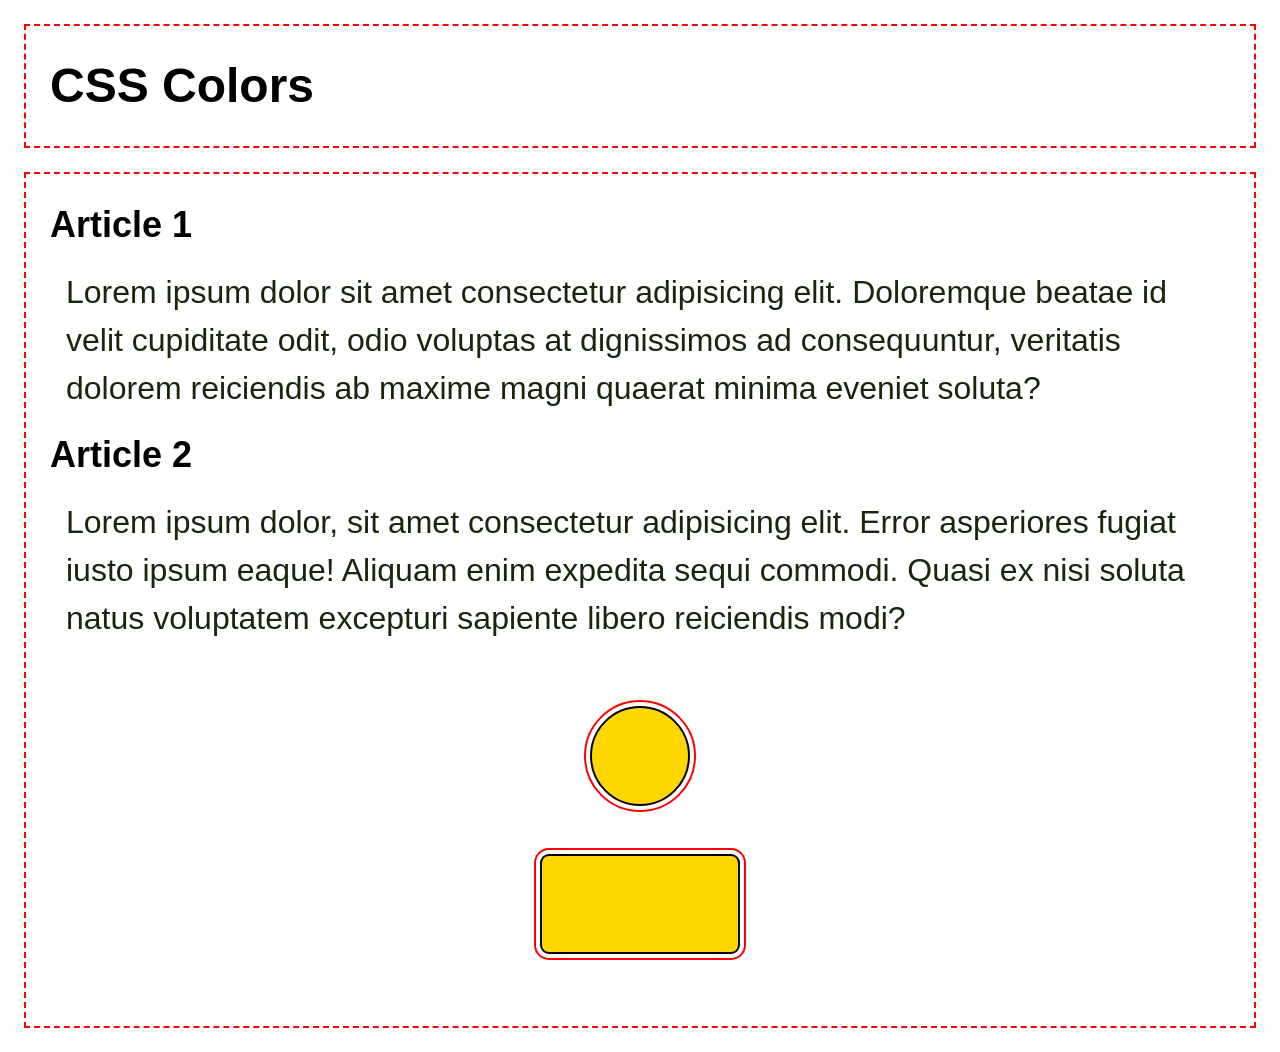
<file: index.html>
<!DOCTYPE html>
<html lang="en">

<head>
    <meta charset="UTF-8">
    <meta name="viewport" content="width=device-width, initial-scale=1.0">
    <link rel="stylesheet" href="style.css">
    <title>CSS Tutorial</title>
</head>

<body>
    <header class="container">
        <h1>CSS Colors</h1>
    </header>
    <main class="container">
        <article>
            <h2>Article 1</h2>
            <p id="first">Lorem ipsum dolor sit amet consectetur adipisicing elit. Doloremque beatae id velit cupiditate
                odit, odio
                voluptas at dignissimos ad consequuntur, veritatis dolorem reiciendis ab maxime magni quaerat minima
                eveniet
                soluta?</p>
        </article>

        <article>
            <h2>Article 2</h2>

            <p id="second" class="normal">Lorem ipsum dolor, sit amet consectetur adipisicing elit. Error asperiores
                fugiat iusto ipsum eaque! Aliquam
                enim expedita sequi commodi. Quasi ex nisi soluta natus voluptatem excepturi sapiente libero reiciendis
                modi?</p>
        </article>

        <div class="circle"></div>
        <div class="btn"></div>
        
    </main>
    <footer></footer>
</body>

</html>
</file>
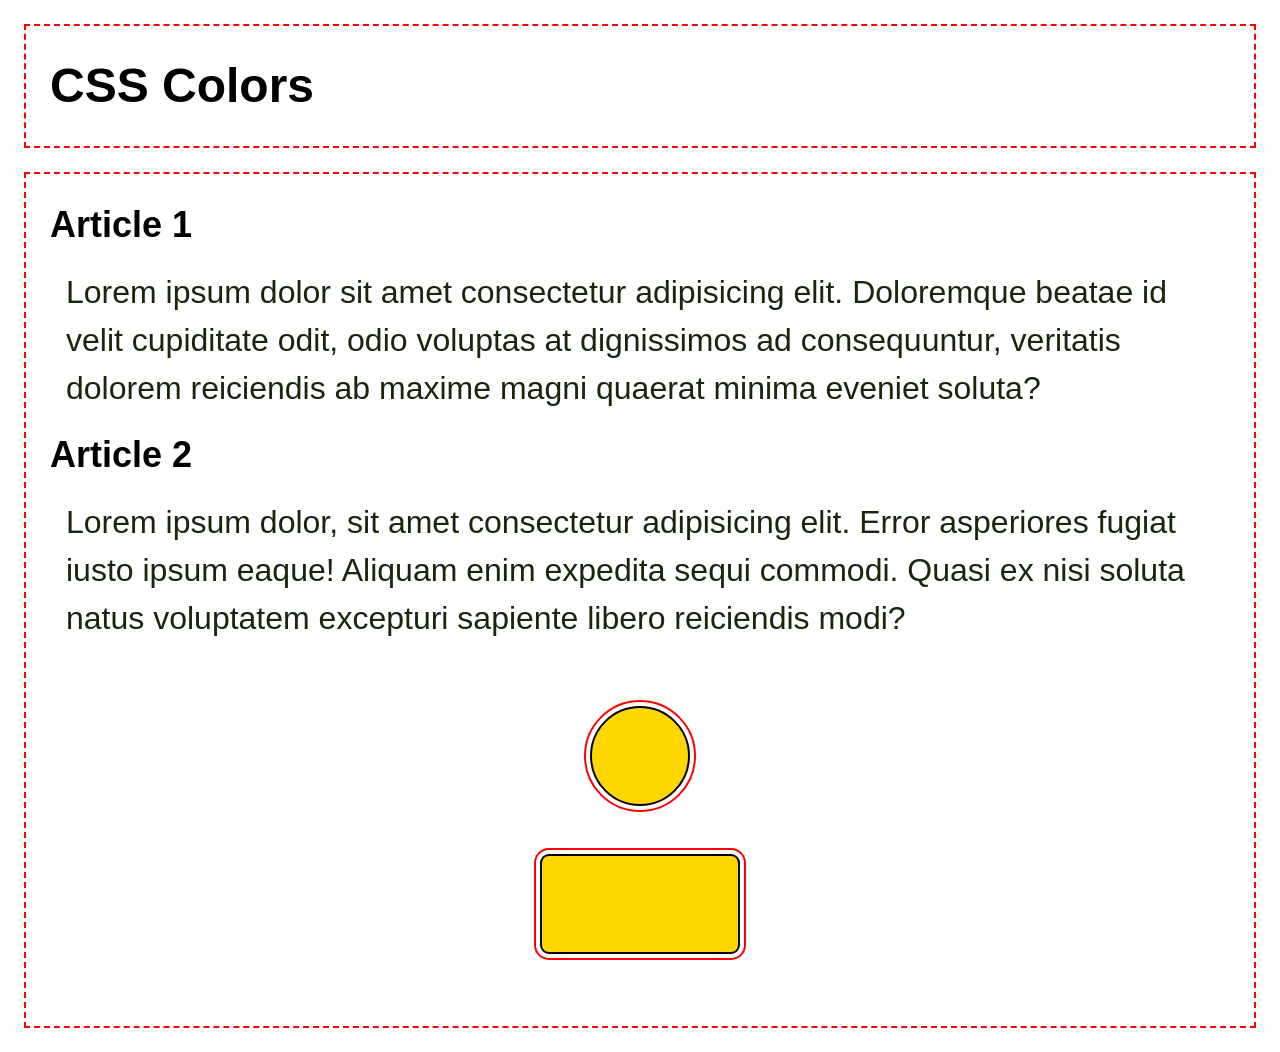
<file: css-colors/index.html>
<!DOCTYPE html>
<html lang="en">

<head>
    <meta charset="UTF-8">
    <meta name="viewport" content="width=device-width, initial-scale=1.0">
    <link rel="stylesheet" href="style.css">
    <title>CSS Colors</title>
</head>

<body>
    <header class="container">
        <h1>CSS Colors</h1>
    </header>
    <main class="container">
        <article>
            <h2>Article 1</h2>
            <p id="first">Lorem ipsum dolor sit amet consectetur adipisicing elit. Doloremque beatae id velit cupiditate
                odit, odio
                voluptas at dignissimos ad consequuntur, veritatis dolorem reiciendis ab maxime magni quaerat minima
                eveniet
                soluta?</p>
        </article>

        <article>
            <h2>Article 2</h2>

            <p id="second" class="normal">Lorem ipsum dolor, sit amet consectetur adipisicing elit. Error asperiores
                fugiat iusto ipsum eaque! Aliquam
                enim expedita sequi commodi. Quasi ex nisi soluta natus voluptatem excepturi sapiente libero reiciendis
                modi?</p>
        </article>

        <div class="circle"></div>
        <div class="btn"></div>
        
    </main>
    <footer></footer>
</body>

</html>
</file>
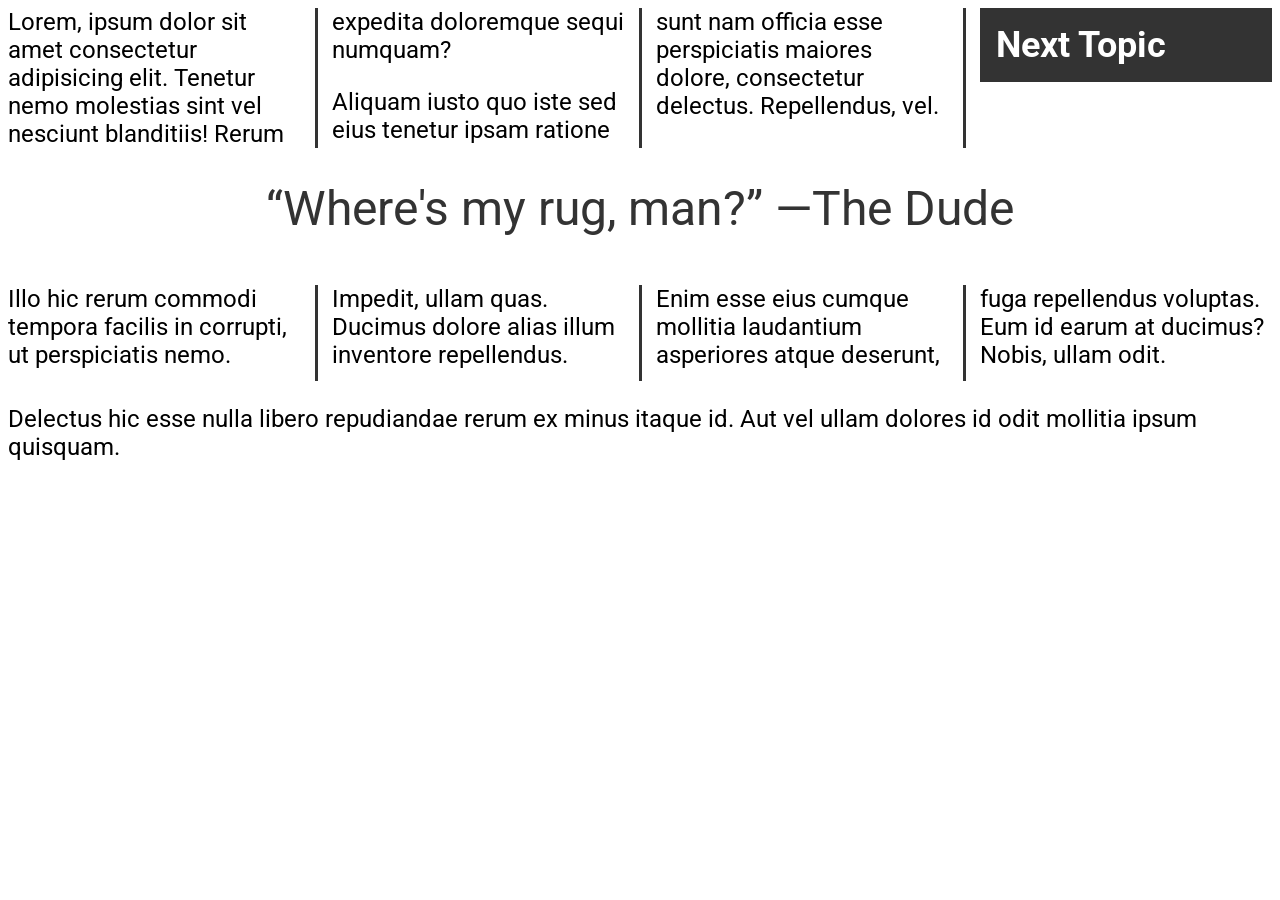
<file: css-colums/index.html>
<!DOCTYPE html>
<html lang="en">
  <head>
    <meta charset="UTF-8" />
    <meta http-equiv="X-UA-Compatible" content="IE=edge" />
    <meta name="viewport" content="width=device-width, initial-scale=1.0" />
    <title>CSS Columns</title>
    <link rel="stylesheet" href="css/style.css" />
  </head>

  <body>
    <section class="columns">
      <p>
        Lorem, ipsum dolor sit amet consectetur adipisicing elit. Tenetur nemo
        molestias sint vel nesciunt blanditiis! Rerum expedita doloremque sequi
        numquam?
      </p>
      <p>
        Aliquam iusto quo iste sed eius tenetur ipsam ratione sunt nam officia
        esse perspiciatis maiores dolore, consectetur delectus. Repellendus,
        vel.
      </p>
      <h2>Next Topic</h2>
      <!-- https://symbl.cc/en/collections/quotation-marks/ -->
      <p class="quote">&#8220;Where's my rug, man?&#8221; <span class="nowrap">&#8212;The Dude</span></p>
      <p>
        Illo hic rerum commodi tempora facilis in corrupti, ut perspiciatis
        nemo. Impedit, ullam quas. Ducimus dolore alias illum inventore
        repellendus.
      </p>
      <p>
        Enim esse eius cumque mollitia laudantium asperiores atque deserunt,
        fuga repellendus voluptas. Eum id earum at ducimus? Nobis, ullam odit.
      </p>
    </section>
    <p>
      Delectus hic esse nulla libero repudiandae rerum ex minus itaque id. Aut
      vel ullam dolores id odit mollitia ipsum quisquam.
    </p>
  </body>
</html>
</file>
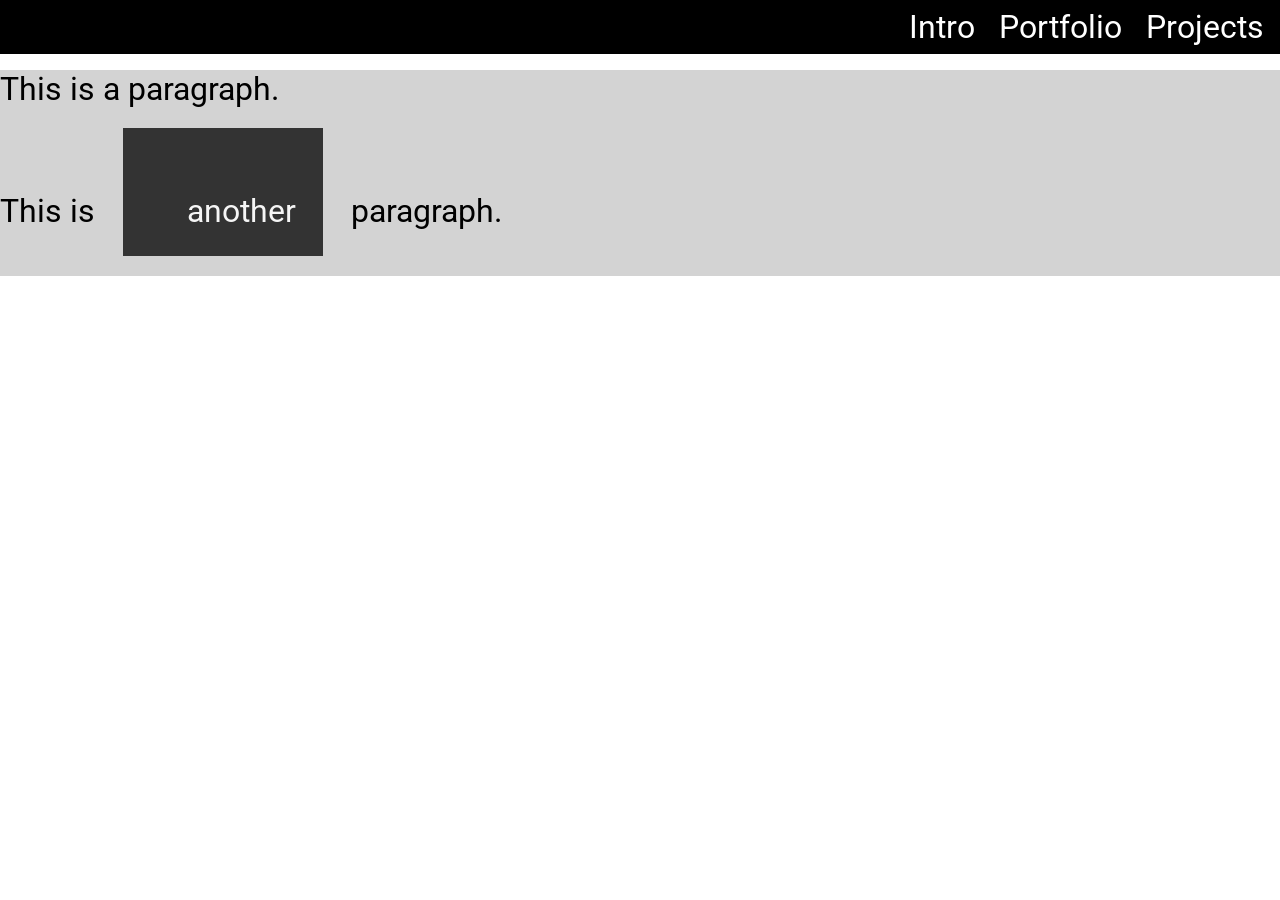
<file: css-display/index.html>
<!DOCTYPE html>
<html lang="en">

<head>
    <meta charset="UTF-8">
    <meta http-equiv="X-UA-Compatible" content="IE=edge">
    <meta name="viewport" content="width=device-width, initial-scale=1.0">
    <title>CSS Display</title>
    <link rel="stylesheet" href="css/style.css">
</head>

<body>
    <main>
        <nav>
            <ul>
                <li><a href="#">Intro</a></li>
                <li><a href="#">Portfolio</a></li>
                <li><a href="#">Projects</a></li>
            </ul>
        </nav>
        <p>This is a paragraph.</p>
        <p>This is <span class="opposite">another</span> paragraph.</p>

       
        
    </main>
</body>
</html>
</file>
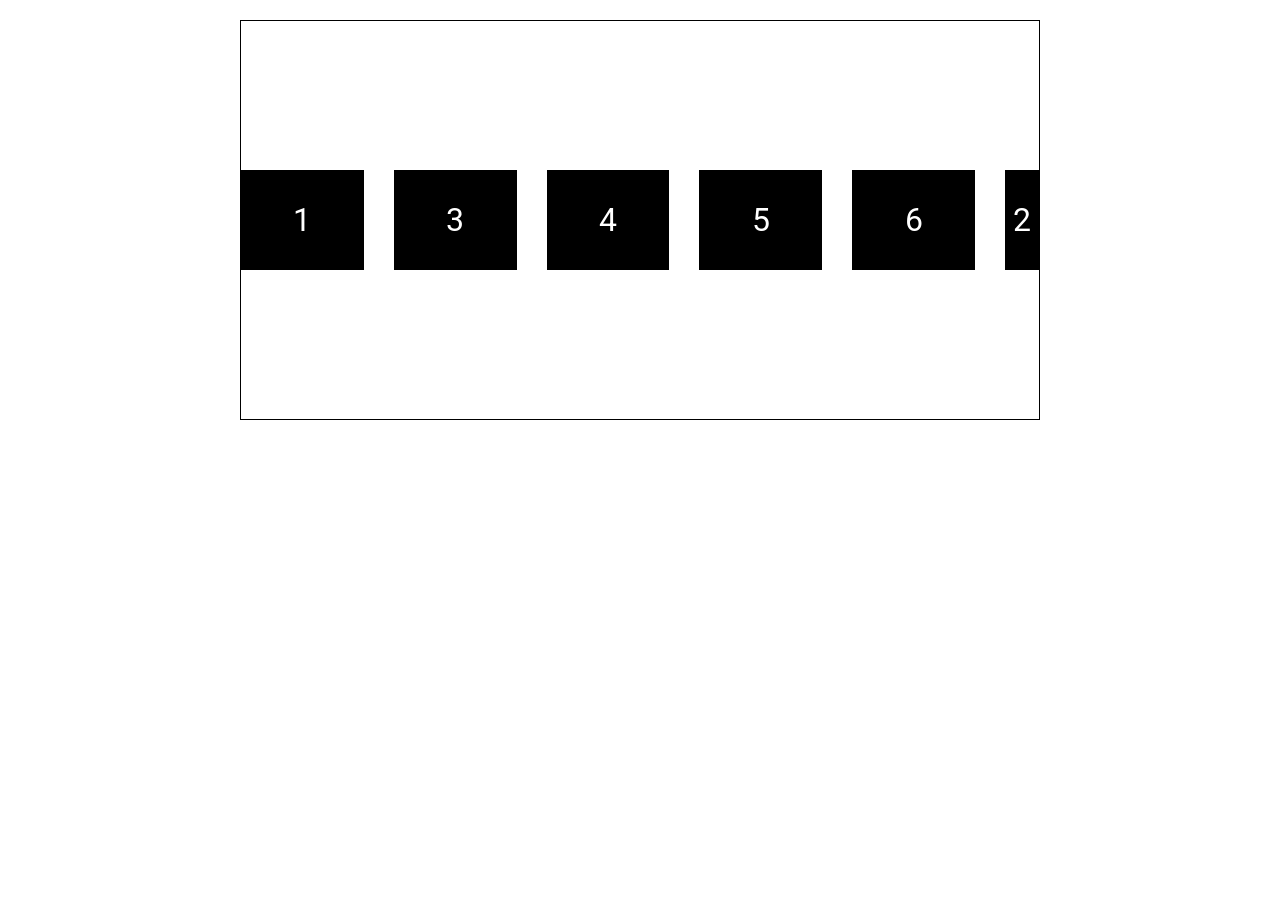
<file: css-flexbox/index.html>
<!DOCTYPE html>
<html lang="en">

<head>
    <meta charset="UTF-8">
    <meta http-equiv="X-UA-Compatible" content="IE=edge">
    <meta name="viewport" content="width=device-width, initial-scale=1.0">
    <title>CSS Flexbox</title>
    <link rel="stylesheet" href="css/style.css">
</head>

<body>
   <main class="container">
        <div class="box">1</div>
        <div class="box">2</div>
        <div class="box">3</div>
        <div class="box">4</div>
        <div class="box">5</div>
        <div class="box">6</div>
   </main>
</body>

</html>
</file>
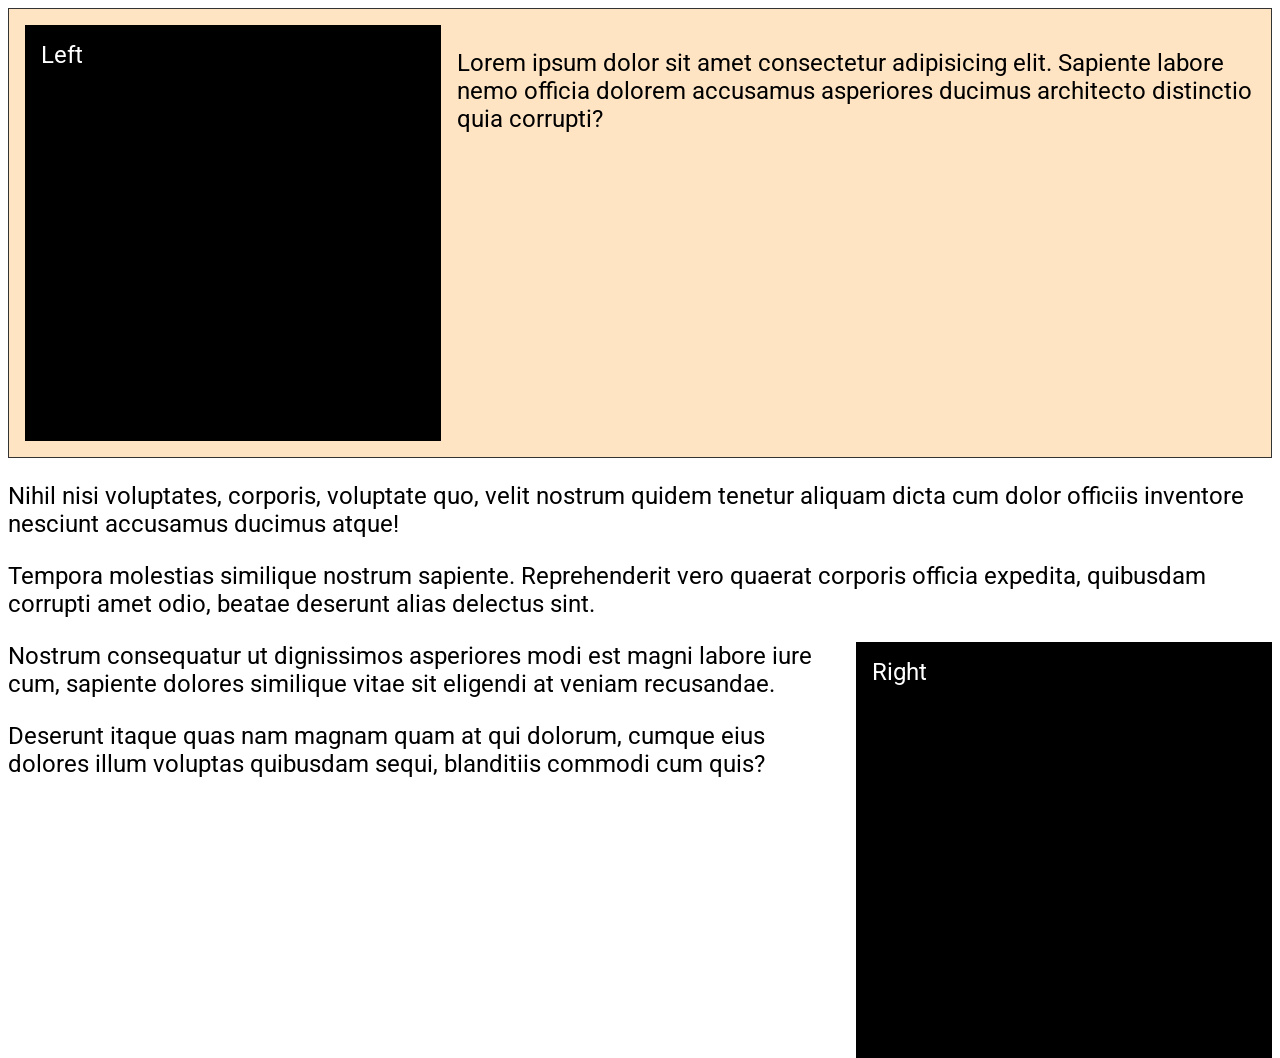
<file: css-float/index.html>
<!DOCTYPE html>
<html lang="en">
  <head>
    <meta charset="UTF-8" />
    <meta http-equiv="X-UA-Compatible" content="IE=edge" />
    <meta name="viewport" content="width=device-width, initial-scale=1.0" />
    <title>CSS Floats</title>
    <link rel="stylesheet" href="css/style.css" />
  </head>

  <body>
    <section>
      <div class="block left">Left</div>
      <p>
        Lorem ipsum dolor sit amet consectetur adipisicing elit. Sapiente labore
        nemo officia dolorem accusamus asperiores ducimus architecto distinctio
        quia corrupti?
      </p>
    </section>
    <div class="clear"></div>
    <p>
      Nihil nisi voluptates, corporis, voluptate quo, velit nostrum quidem
      tenetur aliquam dicta cum dolor officiis inventore nesciunt accusamus
      ducimus atque!
    </p>
    <p>
      Tempora molestias similique nostrum sapiente. Reprehenderit vero quaerat
      corporis officia expedita, quibusdam corrupti amet odio, beatae deserunt
      alias delectus sint.
    </p>
    <div class="block right">Right</div>
    <p>
      Nostrum consequatur ut dignissimos asperiores modi est magni labore iure
      cum, sapiente dolores similique vitae sit eligendi at veniam recusandae.
    </p>
    <p>
      Deserunt itaque quas nam magnam quam at qui dolorum, cumque eius dolores
      illum voluptas quibusdam sequi, blanditiis commodi cum quis?
    </p>
  </body>
</html>
</file>
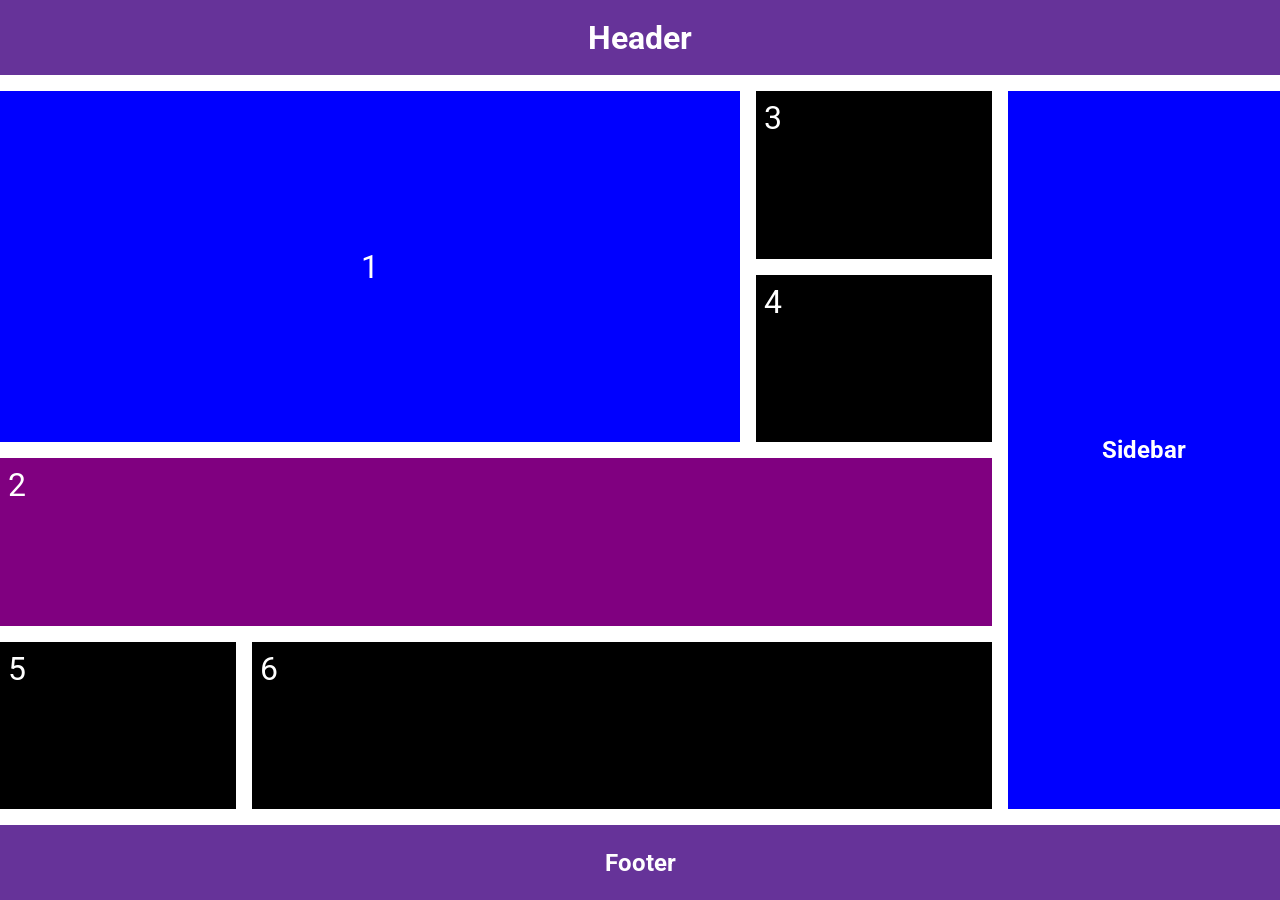
<file: css-grid/index.html>
<!DOCTYPE html>
<html lang="en">

<head>
    <meta charset="UTF-8">
    <meta http-equiv="X-UA-Compatible" content="IE=edge">
    <meta name="viewport" content="width=device-width, initial-scale=1.0">
    <title>CSS Grid</title>
    <link rel="stylesheet" href="css/style.css">
</head>

<body>
    <header class="header el"><h1>Header</h1></header>
    <main class="container">
        <div class="box">1</div>
        <div class="box">2</div>
        <div class="box">3</div>
        <div class="box">4</div>
        <div class="box">5</div>
        <div class="box">6</div>
    </main>
    <aside class="sidebar el"><h2>Sidebar</h2></aside>
    <footer class="footer el"><h2>Footer</h2></footer>
</body>

</html>
</file>
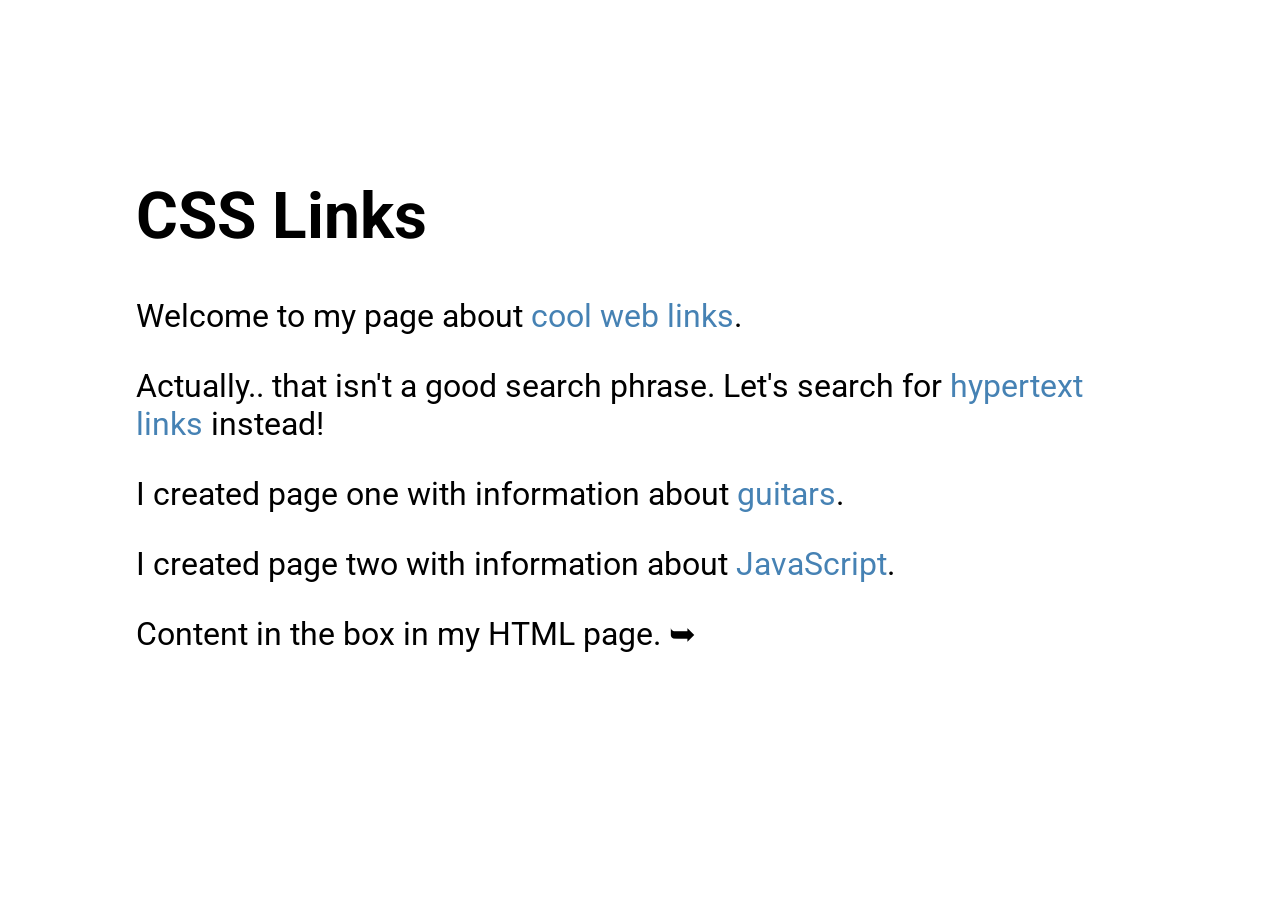
<file: Css-Links/index.html>
<!DOCTYPE html>
<html lang="en">

<head>
    <meta charset="UTF-8">
    <meta http-equiv="X-UA-Compatible" content="IE=edge">
    <meta name="viewport" content="width=device-width, initial-scale=1.0">
    <title>CSS Links</title>
    <link rel="stylesheet" href="css/style.css">
</head>

<body>
    <header>
        <h1>CSS Links</h1>
    </header>
    <main>
        <p>Welcome to my page about <a href="https://www.google.com/search?q=+web+links">cool web links</a>.</p>

        <p>Actually.. that isn&apos;t a good search phrase. Let's search for <a
                href="https://www.google.com/search?q=hypertext+links">hypertext links</a> instead!</p>

        <p>I created page one with information about <a href="one.html">guitars</a>.</p>

        <p>I created page two with information about <a href="two.html">JavaScript</a>.</p>
        <p class="box">Content in the box in my HTML page.</p>
    </main>
</body>

</html>
</file>
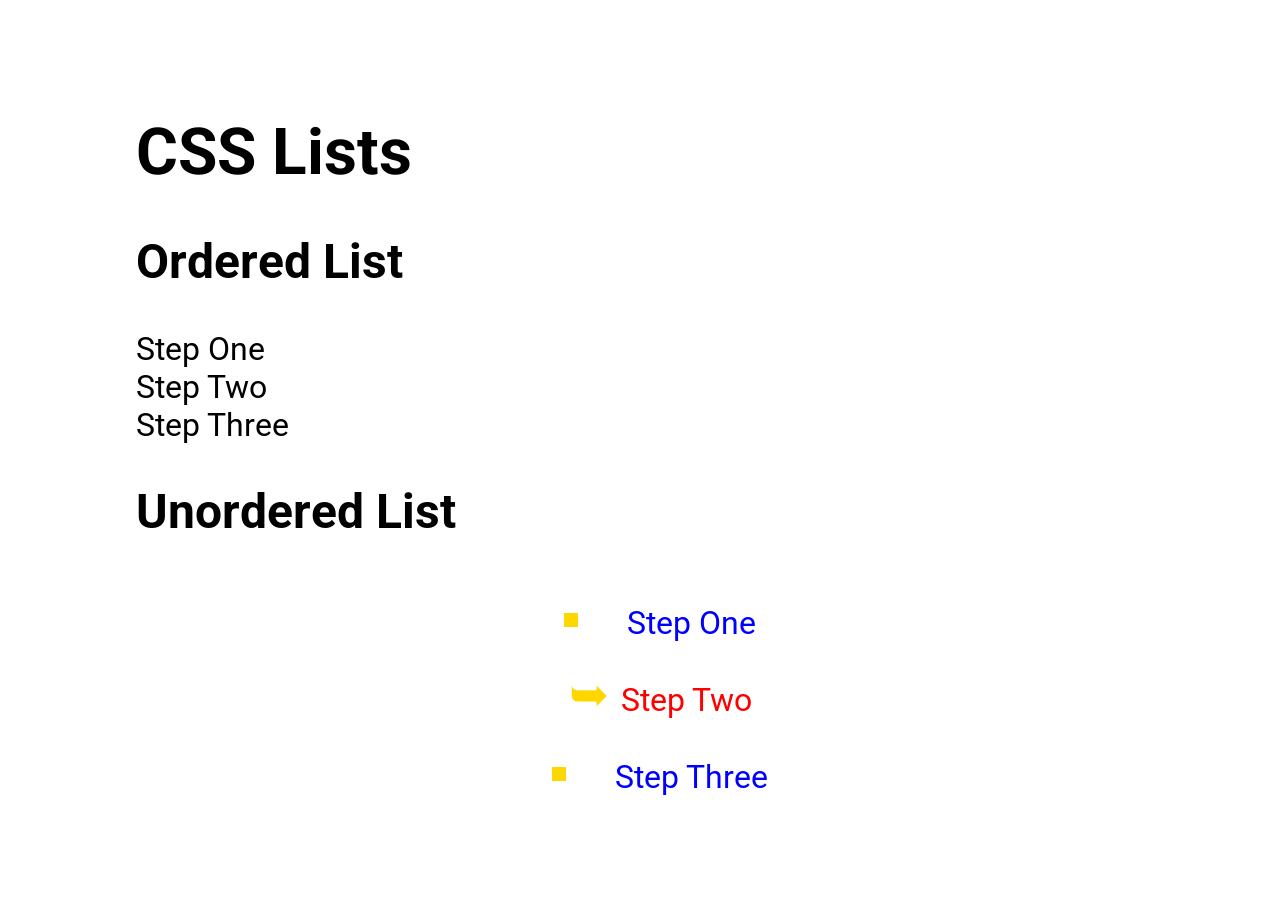
<file: css-Lists/index.html>
<!DOCTYPE html>
<html lang="en">

<head>
    <meta charset="UTF-8">
    <meta http-equiv="X-UA-Compatible" content="IE=edge">
    <meta name="viewport" content="width=device-width, initial-scale=1.0">
    <title>CSS Lists</title>
    <link rel="stylesheet" href="css/style.css">
</head>

<body>
    <header>
        <h1>CSS Lists</h1>
    </header>
    <main>
        <article>
            <h2>Ordered List</h2>
            <!--start="3" This integer attribute specifies the start value for numbering the individual list items. Although the ordering type of list elements might be Roman numerals, such as XXXI, or letters, the value of start is always represented as a number. To start numbering elements from the letter "C", use <ol start="3">. -->
            <ol start="3" reversed>
                <li>Step One</li>
                <li>Step Two</li>
                <li>Step Three</li> 
            </ol>
        </article>
        <article>
            <h2>Unordered List</h2>
            <ul>
                <li>Step One</li>
                <li>Step Two</li>
                <li>Step Three</li>
            </ul>
        </article>
    </main>
</body>

</html>
</file>
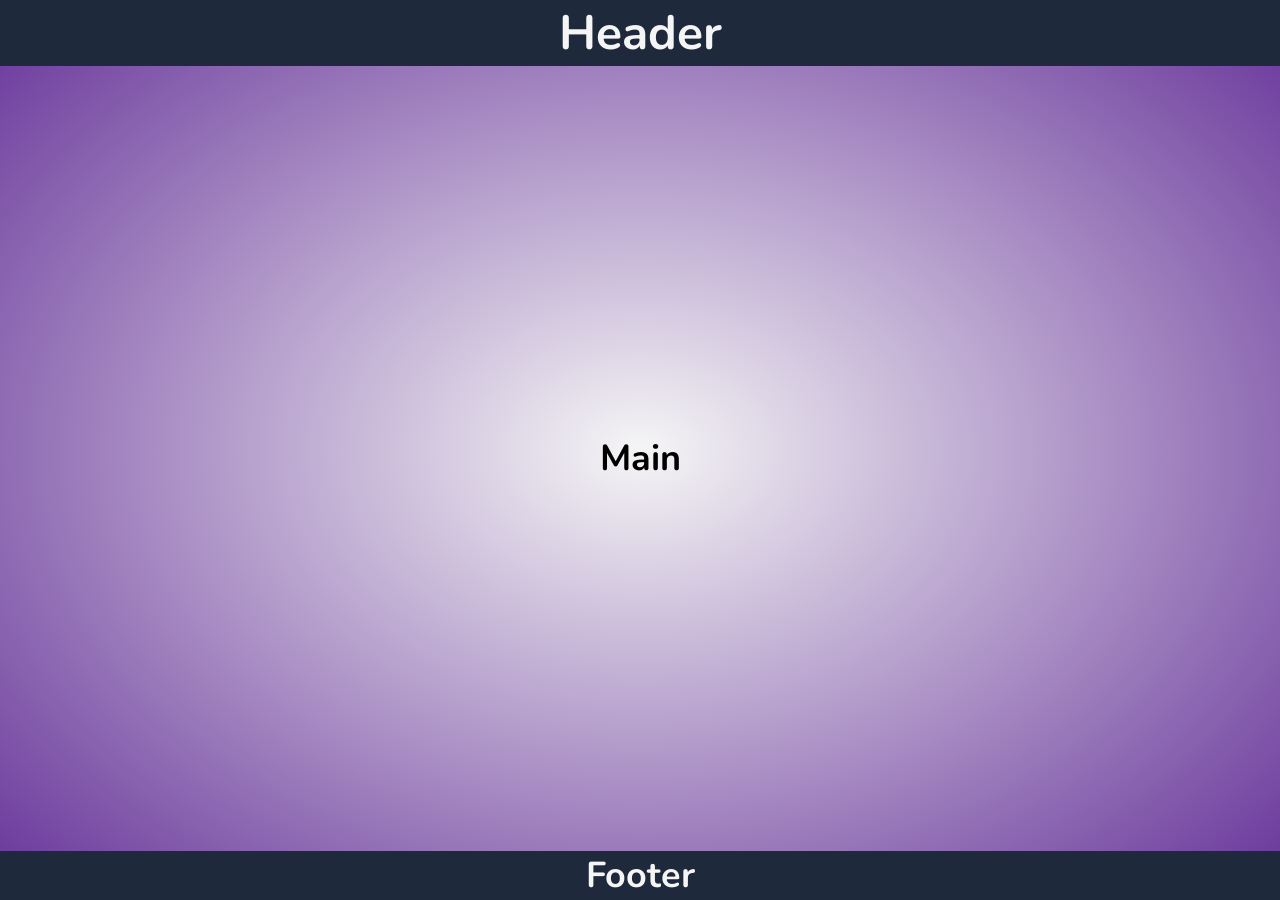
<file: css-media-queries/index.html>
<!DOCTYPE html>
<html lang="en">

<head>
    <meta charset="UTF-8">
    <meta http-equiv="X-UA-Compatible" content="IE=edge">

    <!-- this important for responsive -->
    <meta name="viewport" content="width=device-width, initial-scale=1.0">
    <title>CSS Media Queries</title>
    <link rel="stylesheet" href="css/style.css">
</head>

<body>
    <header>
        <h1>Header</h1>
        <nav><h2>Nav</h2></nav>
    </header>

    <main>
        <h2>Main</h2>
    </main>

    <footer>
        <h2>Footer</h2>
    </footer>
</body>

</html>
</file>
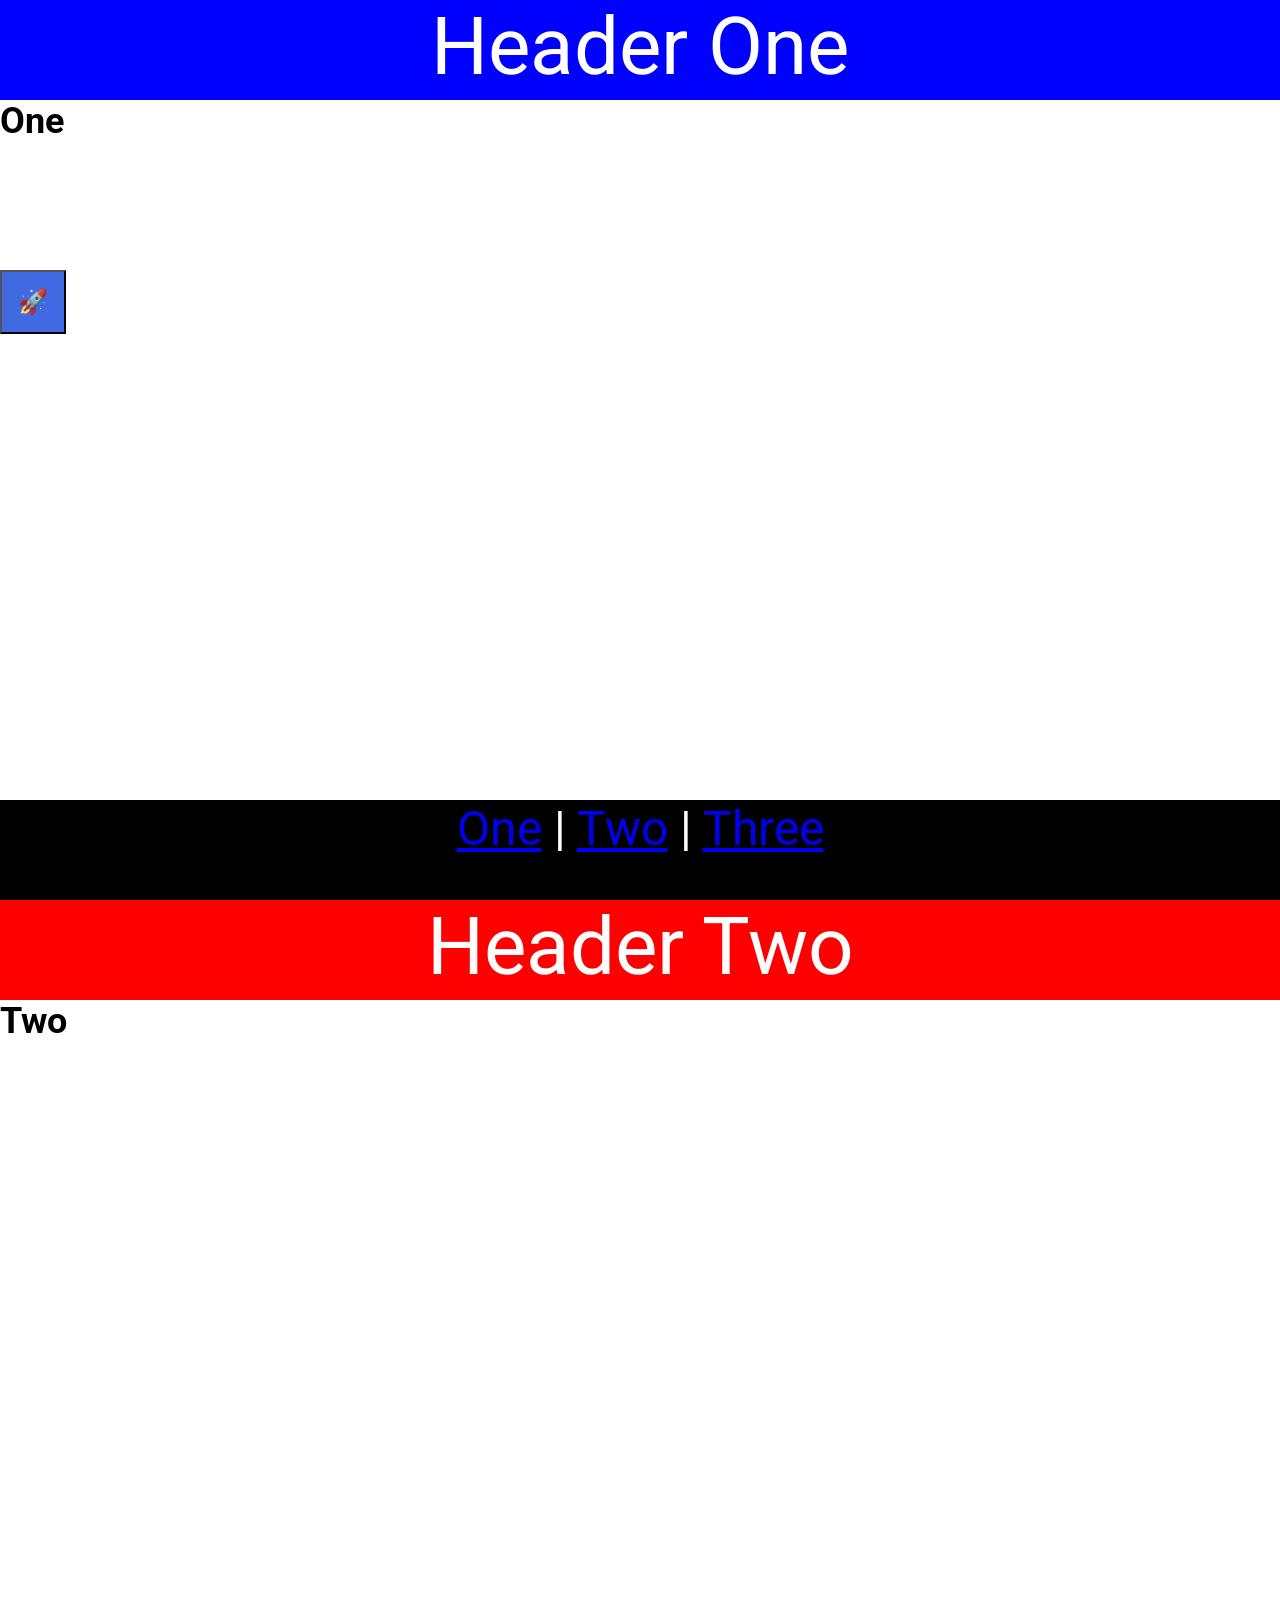
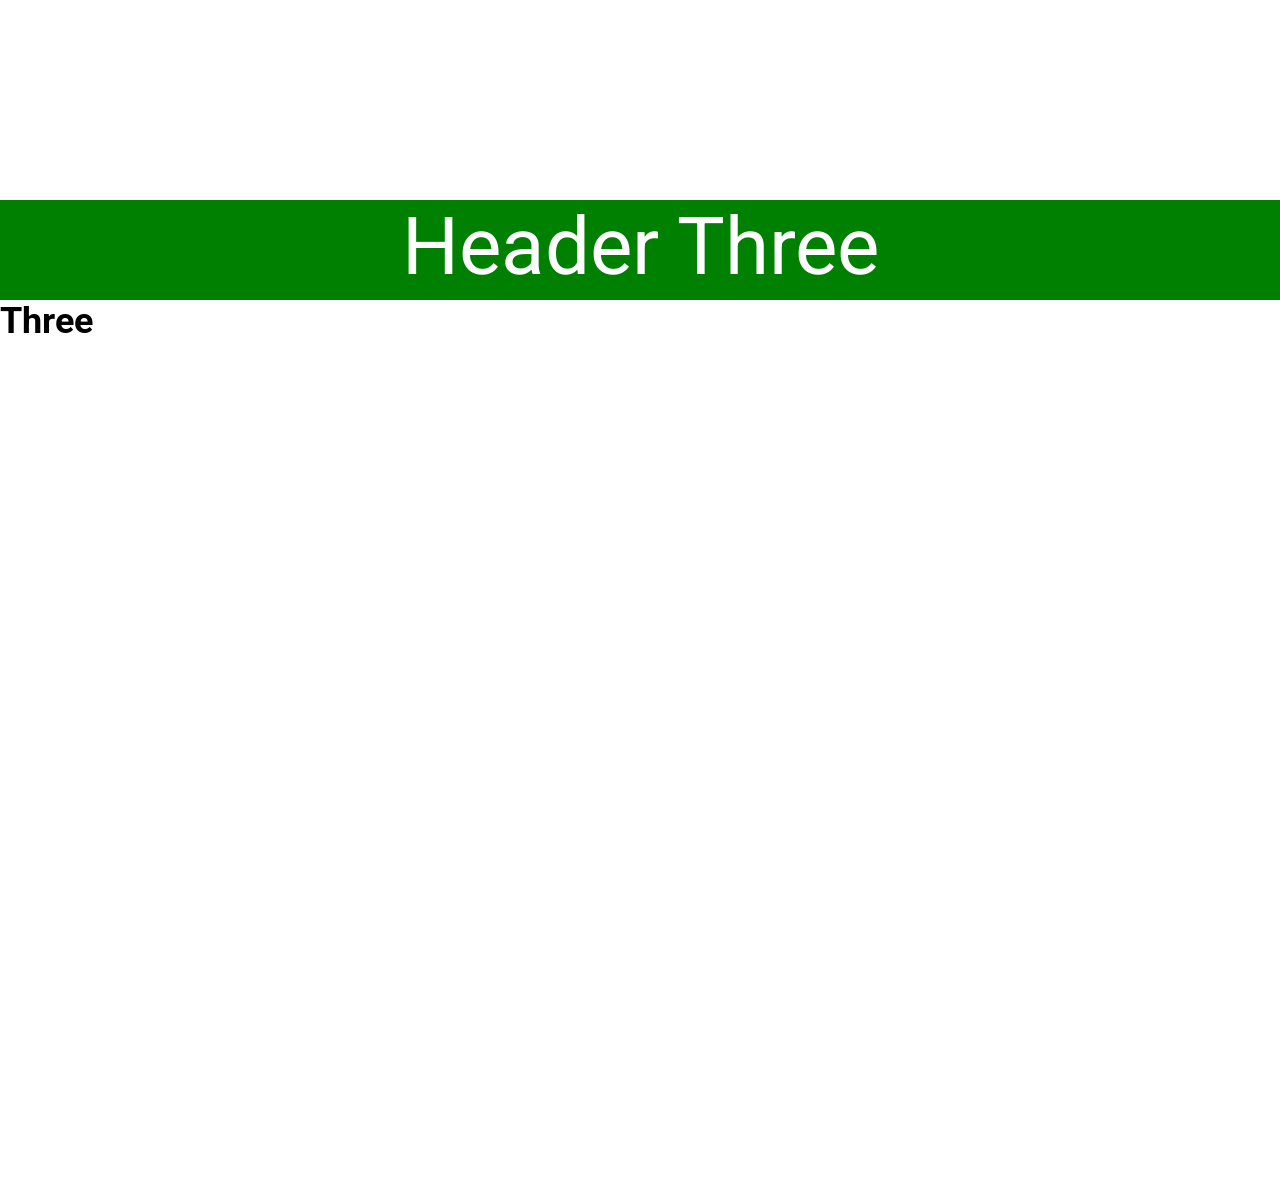
<file: css-position/index.html>
<!DOCTYPE html>
<html lang="en">

<head>
    <meta charset="UTF-8">
    <meta http-equiv="X-UA-Compatible" content="IE=edge">
    <meta name="viewport" content="width=device-width, initial-scale=1.0">
    <title>CSS Position</title>
    <link rel="stylesheet" href="css/style.css">
</head>

<body>
    <!-- <div class="outer-container">
        <div class="inner-container">
            <div class="box absolute">
                <p>Absolute</p>
            </div>
            <div class="box relative">
                <p>Relative</p>
            </div>
            <div class="box fixed">
                <p>Fixed</p>
            </div>
            <div class="box sticky">
                <p>Sticky</p>
            </div>
        </div>
    </div> -->
    <button class="social">🚀</button>
    <section id="one">
        <header class="blue">Header One</header>
        <h2>One</h2>
    </section>
    <section id="two">
        <header class="red">Header Two</header>
        <h2>Two</h2>
    </section>
    <section id="three">
        <header class="green">Header Three</header>
        <h2>Three</h2>
    </section>
    <footer>
        <a href="#one">One</a> | 
        <a href="#two">Two</a> | 
        <a href="#three">Three</a>
    </footer>
</body>

</html>
</file>
<file: style.css>
*{
    /*css reset*/
 /*these three are important to remove extra space*/
    margin: 0;
    padding: 0;
    box-sizing: border-box;  /* to calculate the margin, paading and border in the element size */
}


body{
    font-size: 22px;
    font-family: Arial, Helvetica, sans-serif;
    line-height: 1.5;
    color: rbg(0,0,0) ;

    /*this allow the body to grow with content and in the same time it's the full page*/
    min-height: 100vh;
}



h1{
    /* border: 2px black solid; */
    /* padding: 0.5em;    */
    /* width: 50%; */
    font-size: 3rem;
   
}

/* main{
    width: 50vw;
    background-color: skyblue;
} */


p{
    color:#18260c;
    /*font-size 16px is default */
    /* not recommended to use px to font size, it's used for things like border */

    /* font-size:16px  */


    
    /* persantage relative to the parent, the parent */
    /* width: 70%; */


    /* ch --> 40ch == 40 character pree line */
    /* width: 60ch;  */
    
    
    /* rem is used for font size, don't use font-size to the root element to let browser handel the root size, not the parent but the root*/
    font-size: 2rem;    

    /* we can use em for padding and margin, em based on the font of the element itself */

    /* 
    Font size of the parent, in the case of typographical properties like font-size, and font size of the element itself, in the case of other properties like width.
    */
    padding: 0.5em;   


}


.container{
    border: 2px dashed red;
    font-size: 1.5rem;
    margin: 1.5rem;
    padding: 1.5rem;
}

.circle{
    /*aligh herzonally*/
    margin: 3rem auto;
    background-color: gold;
    width: 100px;
    height: 100px;
    border: 2px solid black;
    border-radius: 50%;  /*or 50px because width and height are 100px*/
    outline: 2px solid red;
    outline-offset: 0.25rem;

}

.btn{
    margin: 3rem auto;
    background-color: gold;
    width: 200px;
    height: 100px;
    border: 2px solid black;
    border-radius: 9px;  /*or 50px because width and height are 100px*/
    outline: 2px solid red;
    outline-offset: 0.25rem;

}
</file>
<file: css-colors/style.css>
*{
    /*css reset*/
 /*these three are important to remove extra space*/
    margin: 0;
    padding: 0;
    box-sizing: border-box;  /* to calculate the margin, paading and border in the element size */
}


body{
    font-size: 22px;
    font-family: Arial, Helvetica, sans-serif;
    line-height: 1.5;
    color: rbg(0,0,0) ;

    /*this allow the body to grow with content and in the same time it's the full page*/
    min-height: 100vh;
}



h1{
    /* border: 2px black solid; */
    /* padding: 0.5em;    */
    /* width: 50%; */
    font-size: 3rem;
   
}

/* main{
    width: 50vw;
    background-color: skyblue;
} */


p{
    color:#18260c;
    /*font-size 16px is default */
    /* not recommended to use px to font size, it's used for things like border */

    /* font-size:16px  */


    
    /* persantage relative to the parent, the parent */
    /* width: 70%; */


    /* ch --> 40ch == 40 character pree line */
    /* width: 60ch;  */
    
    
    /* rem is used for font size, don't use font-size to the root element to let browser handel the root size, not the parent but the root*/
    font-size: 2rem;    

    /* we can use em for padding and margin, em based on the font of the element itself */

    /* 
    Font size of the parent, in the case of typographical properties like font-size, and font size of the element itself, in the case of other properties like width.
    */
    padding: 0.5em;   


}


.container{
    border: 2px dashed red;
    font-size: 1.5rem;
    margin: 1.5rem;
    padding: 1.5rem;
}

.circle{
    /*aligh herzonally*/
    margin: 3rem auto;
    background-color: gold;
    width: 100px;
    height: 100px;
    border: 2px solid black;
    border-radius: 50%;  /*or 50px because width and height are 100px*/
    outline: 2px solid red;
    outline-offset: 0.25rem;

}

.btn{
    margin: 3rem auto;
    background-color: gold;
    width: 200px;
    height: 100px;
    border: 2px solid black;
    border-radius: 9px;  /*or 50px because width and height are 100px*/
    outline: 2px solid red;
    outline-offset: 0.25rem;

}
</file>
<file: css-colums/css/style.css>
@import url("https://fonts.googleapis.com/css2?family=Roboto&display=swap");

*{
    box-sizing: border-box;
}

body {
  font-family: "Roboto", sans-serif;
  font-size: 1.5rem;
}

.columns{
    columns: 4;
    /* with width it will try to support 250 for each column*/
    column-width: 250px;

    /* columns: 4 250px;   */  /*short hand*/

    column-rule:  3px solid #333;  /*like a border between columns*/


    column-gap: 2rem;
}


.columns p{
    margin-top: 0;
}

.columns h2{
    margin-top: 0;
    background-color: #333;
    color: #fff;
    padding:  1rem;
    break-inside: avoid;  /*avoid the element to be shrinked between two columns*/
    
}

.columns .quote{
    font-size: 3rem;
    text-align: center;
    color: #333;
    column-span:all;
    margin-top: 2rem;  
}


/*not break this content*/
.nowrap{
    white-space: nowrap;
}
</file>
<file: css-display/css/style.css>
@import url("https://fonts.googleapis.com/css2?family=Roboto&display=swap");

*{
    margin: 0;
    padding: 0;
    box-sizing: border-box;
}

body {
  font-size: 2rem;
  font-family: "Roboto", sans-serif;
}
/*block elements have 100% of the width (parent)*/
p{
    background-color: lightgray;
    
}


.opposite{
    display: inline-block;  /*the element won't take the 100% width but will be effected with margin and height and width, and padding won't overlap other elements*/
    background-color: #333;
    color: whitesmoke;
    margin: 20px;  /*this won't be applied for inline element*/
    height: 100px;  /*this won't be applied for inline element*/
    padding: 4rem;  /*this will overlap other elemnts for inline*/
    width: 200px;
}

/*block elements: stack in top of each other and always create new line, 100% width if there is nothing limitated their width*/

/*inline elements: Do NOT stack in top of each other and always create new line, conten width and padding */

/*inline-block: makes us able to applyy heighgt, padding and margin*/



ul{
    list-style-type: none;
    padding: 0.5rem;
    text-align: right;
    background-color: black;
    margin-bottom: 1rem;
}


li{
    display: inline-block;
    margin-inline: 0.5rem;   /*this will be applied to the left and right*/
}

li a{
    color: white;
    text-decoration: none;
}

li a:hover, li a:focus{
    text-decoration: underline;
}
</file>
<file: css-flexbox/css/style.css>
@import url("https://fonts.googleapis.com/css2?family=Roboto&display=swap");

* {
  margin: 0;
  padding: 0;
  box-sizing: border-box;
}

body {
  font-family: "Roboto", sans-serif;
  min-height: 100vh;
  padding: 20px;
}

.container {
  max-width: 800px;
  min-height: 400px;
  margin-inline: auto;
  border: 1px solid #000;

  
  display: flex;

  /* justify-content  horizantal */



  /*justify-content: flex-end;*/  /*to align elements to left*/

  justify-content: end;

  /* justify-content: space-around; gap with space before and after each element*/

  /*space without the space at the start and the end*/
  /* justify-content: space-between; */


  /*the same space between and at the end and the start*/
  justify-content: space-evenly;

  /* justify-content: center; */


  /*align items vertical*/
  /* align-items: flex-start;  */  /*top*/
  /*align-items: end;*/ /*bottom*/

  align-items: center;

  /* flex-direction: column; */
  /* flex-direction: row-reverse; */


  /*flex-wrap Controls whether the flex container is single-line or multi-line, and the direction of the cross-axis, */
  /* flex-wrap: wrap; */

  /*shorthand direction and wrap*/
  flex-flow: row nowrap;

  align-content: space-around;  /*align the row*/
  gap: 30px;
} 

.box {
  /* min-width: 100px; */
  height: 100px;
  background-color: #000;
  color: #fff;
  font-size: 2rem;
  padding: 0.5rem;
  display: flex;
  align-items: center;
  justify-content: center;

  flex-grow: 1;

  flex-shrink: 1;

  /* property sets the initial main size of a flex item. */
  flex-basis: 40%;

/*shorthand    grow shrink basis*/
  /* flex: 1 1 40% */
}


/**
when we have elements with flex grow that means to grow when container size changes
when we hae two, when of them is 1 and the other is 2 this means to give each one the basis then divid the extra space between them when they grow 
by a ratio 1:2

*/

.box:nth-child(2){

    flex-grow: 2;
    flex-shrink: 2;
    order: 1;
    /* align-self: ; This property accepts the same values as align-items and its value for the specific item.*/
}
</file>
<file: css-float/css/style.css>
@import url("https://fonts.googleapis.com/css2?family=Roboto&display=swap");

body {
  font-size: 1.5rem;
  font-family: "Roboto", sans-serif;
}


.block{
    width: 30vw;
    height: 30vw;
    background-color: black;
    color: white;
    padding: 1rem;

}

.left{
    float: left;
    margin-right: 1rem;
}


.right{
    float: right;
    margin-left: 1rem;
}


.clear{
    clear: both;
}


section{
    background-color: bisque;
    border: 1px solid #333;
    padding: 1rem;
    /* overflow: auto; */   /*this is to solve the height issue of the conainer but the best way to do this is is display:flow-root*/

    /*The element generates a block container box, and lays out its contents using flow layout. It always establishes a new block formatting context for its contents. It provides a better solution to the most use cases of the "clearfix" hack.*/
    display: flow-root;

}
</file>
<file: css-grid/css/style.css>
@import url("https://fonts.googleapis.com/css2?family=Roboto&display=swap");

* {
  margin: 0;
  padding: 0;
  box-sizing: border-box;
}

body {
  font-family: "Roboto", sans-serif;
  min-height: 100vh;
  display: grid;
  grid-template-columns: repeat(9, 1fr);
  grid-auto-rows: 75px auto 75px;
  grid-template-areas: 
  "hd hd hd hd hd hd hd hd hd "
  "mn mn mn mn mn mn mn sb sb"
  "ft ft ft ft ft ft ft ft ft"
  ;
  gap: 1rem;
}

.el{
    background-color: rebeccapurple;
    color: #fff;
    display: grid;
    place-content: center;
}


.header{
    /* If typing out both grid-column and grid-row is too much for you, there's yet another shorthand for that. grid-area accepts four values separated by slashes: grid-row-start, grid-column-start, grid-row-end, followed by grid-column-end. */

/* One example of this would be grid-area: 1 / 1 / 3 / 6;. */
    /* grid-area:1/2/4/6; */
    grid-area: hd;
}

.sidebar{
    grid-area: sb;
    background-color: blue;
}

.footer{
    grid-area: ft;
}


.container{
    display: grid;

    /* grid-auto-flow: column; */

    /*instead of grid auto we can use a template and determain how many columns I want and the size of each, in fr or px (fr is a special unit for grid)*/
    /*in fr it uses the whole size and split it
    */

    /* grid-template-columns: 2fr 1fr  1fr; */

    /* we can use repeat also
    the next example means to have 4 columns each one with 1fr
    so in the second row it will have only 2 columns because we have 6 boxes and grids can take empty space
    */
    grid-template-columns: repeat(4,1fr);

    grid-auto-rows: minmax(150px, auto);

    /* grid-auto-rows: 200px; */
   
/* 
    row-gap: 1em;
    column-gap: 1em; */
    gap: 1rem;

    grid-area: mn;
}

.box {
  background-color: #000;
  color: #fff;
  font-size: 2rem;
  padding: 0.5rem;
}


.box:first-child{
    background-color: blue;
    /*start before the first column and end before the 4th column*/
/*     
    grid-column-start: 1 ;
    grid-column-end:4 ;

    grid-row-start: 1;
        grid-row-end: 3; 
    */

    /* shorhand: */

    grid-column: 1/4;
    grid-row: 1/3;
    /*now the size is 3 columns (1-4) and 2 rows (1-3)*/


    display: grid;
    /* 
        align-content: center;
        justify-content: center;
    */

    /*short hand*/
    place-content: center center;
}


.box:nth-child(2){
    background-color: purple;
    grid-column: 1/5;
    grid-row: 3/4;
}

.box:nth-child(6){
    grid-column: 2/5;
}
</file>
<file: Css-Links/css/style.css>
@import url('https://fonts.googleapis.com/css2?family=Roboto&display=swap');


body {
    padding: 10%;
    font-size: 2rem;
    font-family: 'Roboto', sans-serif;
}


a{
    /*BP if we want to change the color to be as the rest of the text we should keep the underline and the hover*/
    text-decoration: none;
    /* cursor:not-allowed */
    cursor: pointer;   /*it's the defalt*/
    color: steelblue;

    
}

/**/
a:visited{
 color: purple;
}

/* focus to accebilty*/
a:hover, a:focus{
    /* color: dodgerblue; */
    opacity: 0.8;
}
/*click and hold to see this*/
a:active{
    color: red;
}

.box::after {
    content: " ➥";
  }
</file>
<file: css-Lists/css/style.css>
@import url("https://fonts.googleapis.com/css2?family=Roboto&display=swap");


body{
    font-size: 2rem;
    font-family: "Roboto", sans-serif;
    padding: 5% 10%;
}


ol{
    /*list-style-type: upper-roman;*/ /*decimal is default*/
    /* list-style-type: circle; */
    /* list-style-type: disc;  //this the default for ul */
    /*list-style-type: lower-alpha;*/  /*a. b. c.*/
    list-style-type: none;
    padding: 0;
}

ul{
    list-style-type: square;
    text-align: center;
    list-style-position:inside;
    line-height: 1.6;
    color: blue;  /*change the */
    /* can be an image */
    /* list-style-image: url("../images/checkmark.png"); */
}

ul li:nth-child(2){
    color: red;
}

/*to style the marker*/
ul ::marker{
    color: gold;
    font-family: fantasy;
    font-size:  1.5em;
}


ul li:nth-child(2)::marker{
content: "➥ ";
}
</file>
<file: css-media-queries/css/style.css>
@import url("https://fonts.googleapis.com/css2?family=Nunito&display=swap");

/* || RESET */
* {
  margin: 0;
  padding: 0;
  box-sizing: border-box;
}

/* || GENERAL STYLES */
body {
  font: 1.5rem "Nunito", sans-serif;
  min-height: 100vh;

  background-color: #475569;
  background-image: radial-gradient(whitesmoke, #4755);
  display: flex;
  flex-direction: column;
}


header, nav, main, footer{
    display: grid;
    place-content: center;
    grid-template-columns: 100%;
    text-align: center;
}


header, footer{
    position: sticky;
    background-color: #1E293b;
    color: whitesmoke;
}

header{
    top: 0;
}

nav{
    background-color: white;
    color:black;
    padding: 0.5rem;
    border-bottom: 2px solid black;
}

main{
    flex-grow: 1;
}

footer{
    bottom: 0;
}

/*starting from min-width*/
/*up to max-width*/

/*mobile first so we ofently use min-width*/

/*   || SMALL*/
@media screen and (min-width: 576px){
   body{
    background-color: green;
    background-image: radial-gradient(whitesmoke, green);
   }

   nav{
    display: none;
   }
}

/*   || MEDIUM*/
@media screen and (min-width: 768px){
    body{
     background-color: gold;
     background-image: radial-gradient(whitesmoke, gold);
    }
 
 }

 /*   || LARGE*/
@media screen and (min-width: 992px){
    body{
     background-color: firebrick;
     background-image: radial-gradient(whitesmoke, firebrick);
    }
 
 }


  /*   || XL*/
@media screen and (min-width: 1200px){
    body{
     background-color: rebeccapurple;
     background-image: radial-gradient(whitesmoke, rebeccapurple);
    }

 }




   /*   || MOBILE DEVICE LANDSCAPE*/
@media screen and (max-height: 425px) and (min-aspect-ratio: 7/4){
    body{
     background-color: dodgerblue;
     background-image: radial-gradient(whitesmoke, dodgerblue);
    }
 
    h1,h2{
        font-size: 1.5rem;
    }

    nav{
        display: none;
    }
 }
</file>
<file: css-position/css/style.css>
@import url("https://fonts.googleapis.com/css2?family=Roboto&family=Lobster&display=swap");

* {
  margin: 0;
  padding: 0;
  box-sizing: border-box;
}

body {
  font-family: "Roboto", sans-serif;
  font-size: 1.5rem;
  min-height: 200vh;
}

.outer-container {
  border: 3px dashed #000;
  width: 75vw;
  height: 85vh;
  margin: 40px auto;
  position: relative;
}

.inner-container {
  border: 2px solid #00f;
  width: 40vw;
  height: 50vh;
  margin: 200px auto;
}

.box {
  width: 150px;
  height: 150px;
  color: #fff;
  padding: 1rem;
}


/*if i want to make something invisible but accessable for accessbilty, I can use absolute with large top, left or right to hide it from the page instead of using disply:none*/
.absolute{
    background-color: #00f;
    /*position: static;*/ /*this is the default*/

    /*this needa relative, if there is no relative it will be relative to the browser window*/
    /*if there is more than one relative it will be relative to the closer one*/
    position: absolute;
    top: 0;  
    left: 0;
}

.relative{
    background-color: #f00;
    position: relative;  /*like make it absolute but to its parent, not the closest relative*/
    top: 100px;
    left: 100px;
}

.fixed{
    background-color: green;
    position: fixed;  /*fixed from the window*/
    top:100px;
    z-index: 1;
}

.sticky{
    background-color: black;
    position: sticky;
    top:0;
}



/****/

html{
    scroll-behavior: smooth;
}

section{
    height: 100vh;
}

.blue{
    background-color: #00f;
}

.red{
    background-color: #f00;
}


.green{
    background-color: green;
}


header,footer{
    color: #fff;
    text-align: center;
    height: 100px;
}


header{
    position: sticky;
    top: 0;
    font-size: 5rem;
}

footer{
    background-color:  #000;
    position: sticky;  /*fixed or sticky with bottom zero will work the same for the footer because it's at the bottom of the page and nothing is underneath*/
    bottom: 0;
    /* width: 100%; */   /*when position is fixed we need this*/
    font-size: 3rem;
}

a:visited{
    color: #fff;
}

.social{
    background-color: royalblue;
    color: #fff;
    font-size: inherit;
    padding: 1rem;
    position: fixed;
    top: 30%;
    left: 0;
    z-index: 1;
}
</file>
